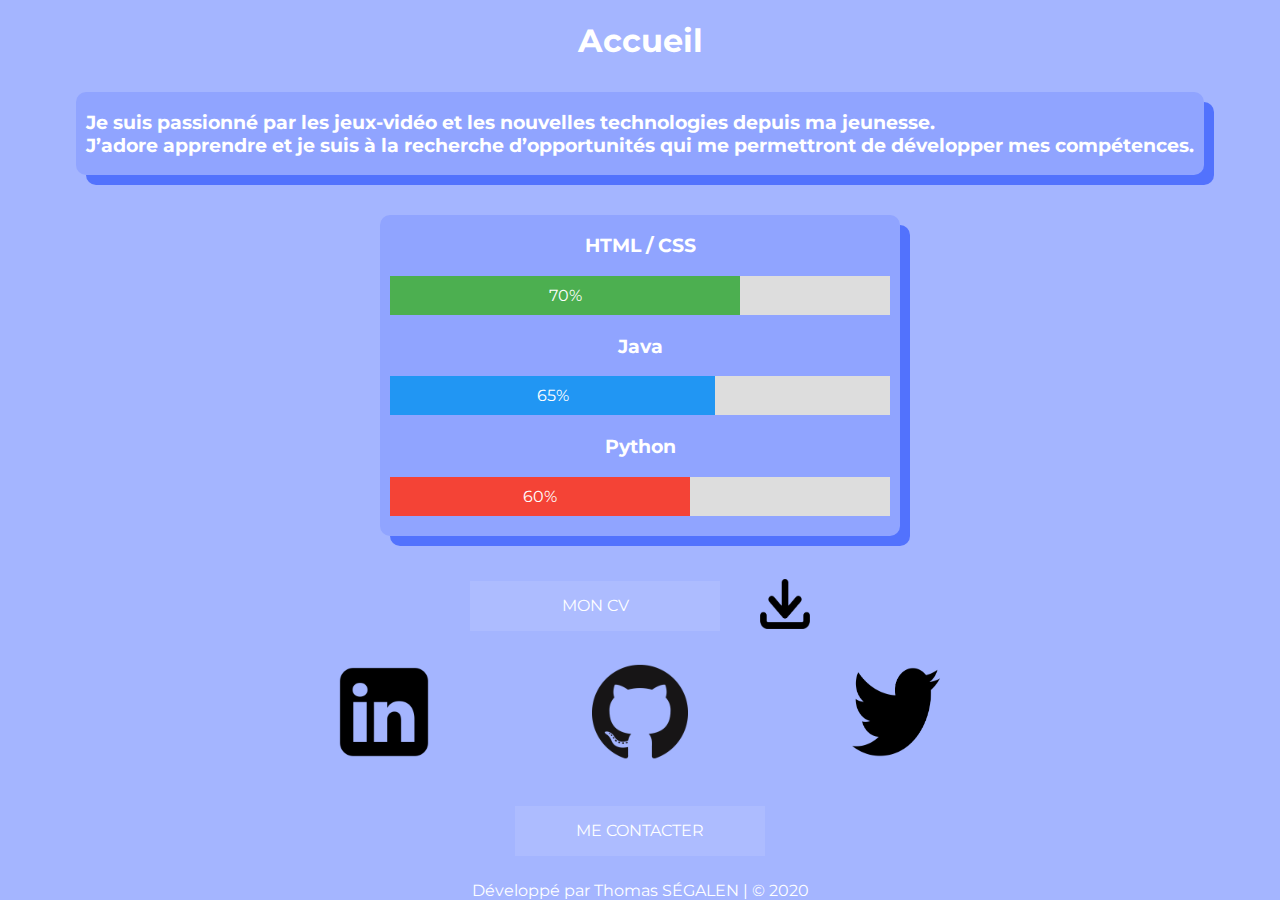
<file: index.html>
<!DOCTYPE html>
<html lang="fr">

<head>
    <meta charset="UTF-8">
    <title> CV_Thomas_SEGALEN </title>
    <link rel="preconnect" href="https://fonts.gstatic.com">
    <link href="https://fonts.googleapis.com/css2?family=Montserrat:wght@500&display=swap" rel="stylesheet">
    <link rel="stylesheet" type="text/css" href="style2.css">
    <meta content="width=device-width, initial-scale=1" name="viewport" />
</head>

<body>

    <header>
        <div class="title">
            <h1 class="box-title">
                Accueil
            </h1>
        </div>
    </header>

    <section class="text">
        <h3 class="box-text">
            Je suis passionné par les jeux-vidéo et les nouvelles technologies depuis ma jeunesse. <br>
            J’adore apprendre et je suis à la recherche d’opportunités qui me permettront de développer mes compétences.
        </h3>
    </section>

    <section class="skill">
        <h3>
            HTML / CSS
        </h3>
        <div class="container">
            <div class="skills html-css">
                70%
            </div>
        </div>
        <h3>
            Java
        </h3>
        <div class="container">
            <div class="skills java">
                65%
            </div>
        </div>
        <h3>
            Python
        </h3>
        <div class="container">
            <div class="skills python">
                60%
            </div>
        </div>
    </section>

    <div class="box-button">
        <a target="_blank" href="cv.html" rel="noopener nofollow" class="button">
            <div class="btn">
                <span> MON CV </span>
            </div>
        </a>
        <a href="download/CV_Thomas_SÉGALEN.pdf" download="CV Thomas SÉGALEN.pdf">
            <img src=images/download.png alt=TéléchargementCV class="download" />
        </a>
    </div>

    <div class="socialmedia">
        <div class="box-1">
            <a href="https://www.linkedin.com/in/thomas-s%C3%A9galen/">
                <img src=images/linkedin.png alt=Linkedin />
            </a>
        </div>
        <div class="box-2">
            <a href="https://github.com/ThomasSEGALEN">
                <img src=images/github.png alt=Github />
            </a>
        </div>
        <div class="box-3">
            <a href="https://twitter.com/STKpoint">
                <img src=images/twitter.png alt=Twitter />
            </a>
        </div>
    </div>

    <div class="box-button">
        <a href="mailto:thomas.segalen.pro@gmail.com">
            <div class="btn">
                <span> ME CONTACTER </span>
            </div>
        </a>
    </div>

    <footer>
        <span>
            Développé par Thomas SÉGALEN | © 2020
        </span>
    </footer>

</body>

</html>
</file>
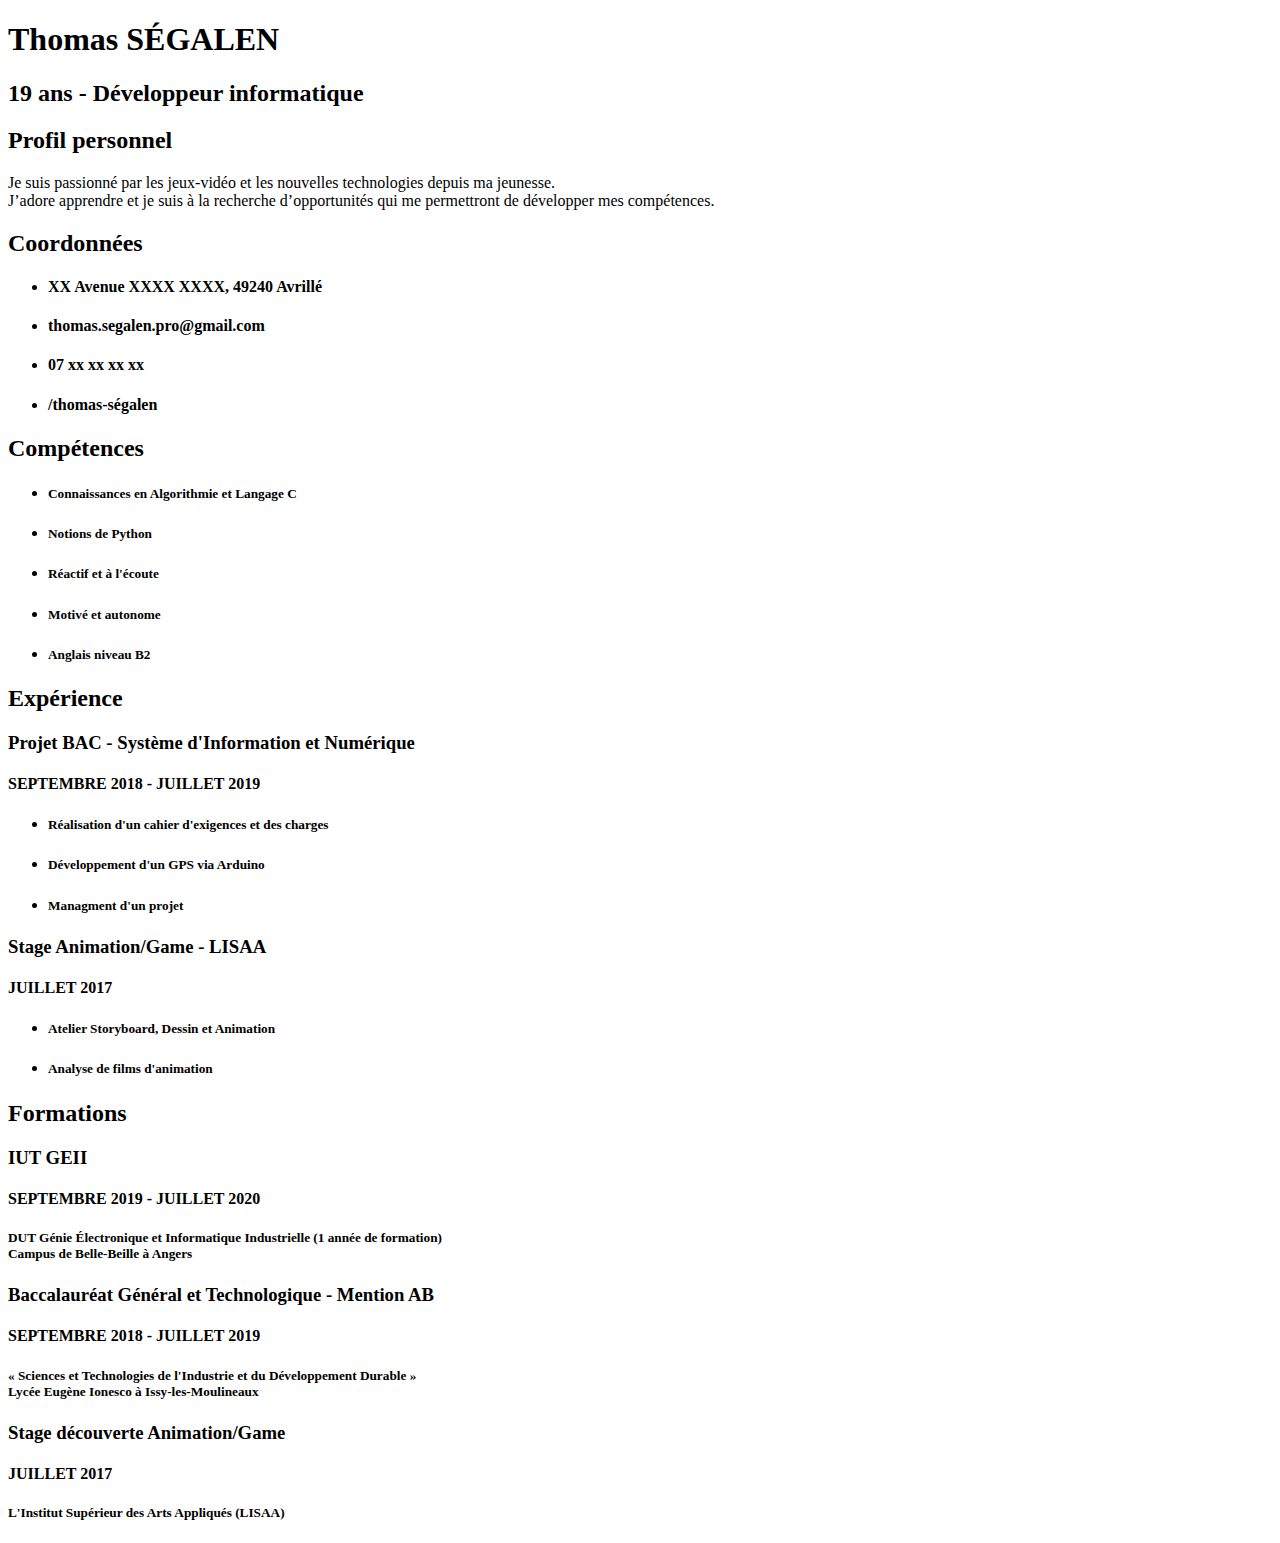
<file: Projet/index.html>
<!DOCTYPE html>
<html lang="fr">

<head>
    <meta charset="UTF-8">
    <title> CV_Thomas_SEGALEN </title>
    <link rel="preconnect" href="https://fonts.gstatic.com">
    <link href="https://fonts.googleapis.com/css2?family=Montserrat&display=swap" rel="stylesheet">
    <link rel="preconnect" href="https://fonts.gstatic.com">
    <link href="https://fonts.googleapis.com/css2?family=Montserrat:wght@300;400&display=swap" rel="stylesheet">
    <link href="style.css" rel="stylesheet" type="text/css"/>
</head>

<body>

    <div class="entête">

        <h1 class="nom">
            Thomas SÉGALEN
        </h1>
        <h2 class="statut">
            19 ans - Développeur informatique
        </h2>

    </div>

    <div class="blocGauche">

        <h2 class="profile-personnel">
            Profil personnel
        </h2>

        <p>
            Je suis passionné par les jeux-vidéo et les nouvelles technologies depuis ma jeunesse. <br>
            J’adore apprendre et je suis à la recherche d’opportunités qui me permettront de développer mes compétences.
        </p>


        <h2 class="coordonnées">
            Coordonnées
        </h2>

        <ul>
            <li>
                <h4>
                    XX Avenue XXXX XXXX, 49240 Avrillé
                </h4>
            </li>
            <li>
                <h4>
                    thomas.segalen.pro@gmail.com
                </h4>
            </li>
            <li>
                <h4>
                    07 xx xx xx xx
                </h4>
            </li>
            <li>
                <h4>
                    /thomas-ségalen
                </h4>
            </li>
        </ul>

    </div>

    <div class="blocDroit">

        <h2 class="compétences">
            Compétences
        </h2>

        <ul>
            <li>
                <h5>
                    Connaissances en Algorithmie et Langage C
                </h5>
            </li>
            <li>
                <h5>
                    Notions de Python
                </h5>
            </li>
            <li>
                <h5>
                    Réactif et à l'écoute
                </h5>
            </li>
            <li>
                <h5>
                    Motivé et autonome
                </h5>
            </li>
            <li>
                <h5>
                    Anglais niveau B2
                </h5>
            </li>
        </ul>


        <h2 class="expérience">
            Expérience
        </h2>

        <h3>
            <b>
                Projet BAC - Système d'Information et Numérique
            </b>
        </h3>
        <h4>
            SEPTEMBRE 2018 - JUILLET 2019
        </h4>
        <ul>
            <li>
                <h5>
                    Réalisation d'un cahier d'exigences et des charges
                </h5>
            </li>
            <li>
                <h5>
                    Développement d'un GPS via Arduino
                </h5>
            </li>
            <li>
                <h5>
                    Managment d'un projet
                </h5>
            </li>
        </ul>

        <h3>
            <b>
                Stage Animation/Game - LISAA
            </b>
        </h3>
        <h4>
            JUILLET 2017
        </h4>
        <ul>
            <li>
                <h5>
                    Atelier Storyboard, Dessin et Animation
                </h5>
            </li>
            <li>
                <h5>
                    Analyse de films d'animation
                </h5>
            </li>
        </ul>


        <h2 class="formations">
            Formations
        </h2>

        <h3>
            <b>
                IUT GEII
            </b>
        </h3>
        <h4>
            SEPTEMBRE 2019 - JUILLET 2020
        </h4>
        <h5>
            <span>
                DUT Génie Électronique et Informatique Industrielle (1 année de formation) <br>
                Campus de Belle-Beille à Angers
            </span>
        </h5>

        <h3>
            <b>
                Baccalauréat Général et Technologique - Mention AB
            </b>
        </h3>
        <h4>
            SEPTEMBRE 2018 - JUILLET 2019
        </h4>
        <h5>
            <span>
                « Sciences et Technologies de l'Industrie et du Développement Durable » <br>
                Lycée Eugène Ionesco à Issy-les-Moulineaux
            </span>
        </h5>

        <h3>
            <b>
                Stage découverte Animation/Game
            </b>
        </h3>
        <h4>
            JUILLET 2017
        </h4>
        <h5>
            <span>
                L'Institut Supérieur des Arts Appliqués (LISAA)
            </span>
        </h5>

    </div>

</body>
</file>
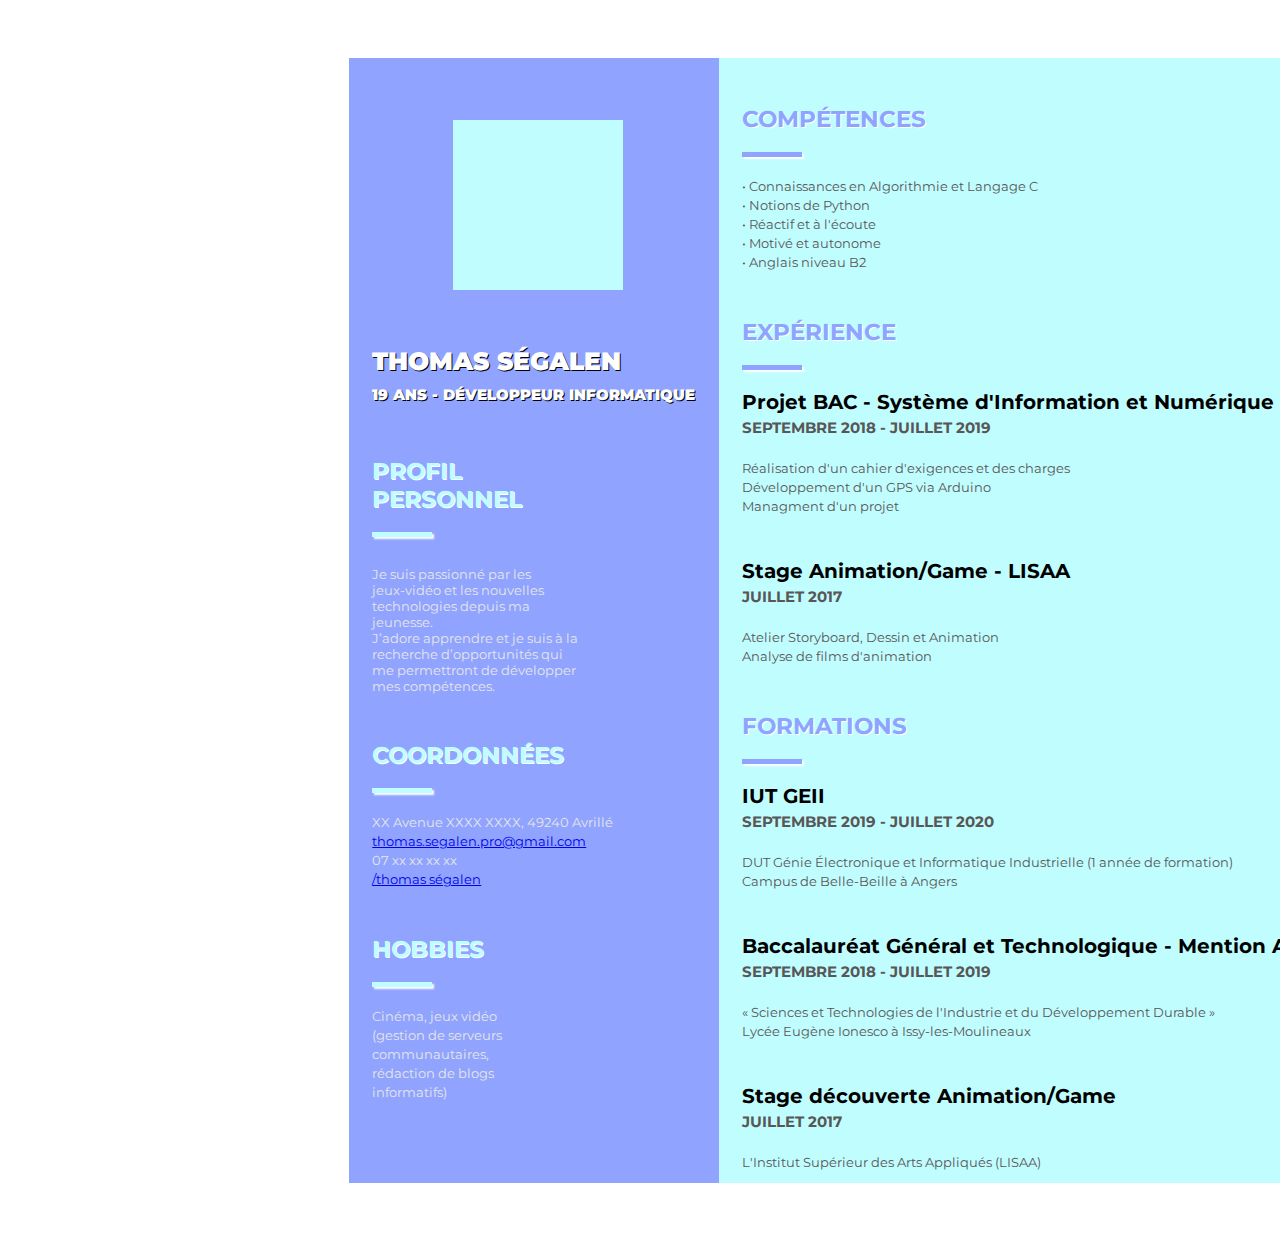
<file: ProjetCV/index.html>
<!DOCTYPE html>
<html lang="fr">

<head>
    <meta charset="UTF-8">
    <title> CV_Thomas_SEGALEN </title>
    <link rel="preconnect" href="https://fonts.gstatic.com">
    <link href="https://fonts.googleapis.com/css2?family=Montserrat:wght@500&display=swap" rel="stylesheet">
    <link href="style.css" rel="stylesheet" type="text/css" />
</head>


<body>

    <div class="container">

        <div class="leftBlock">

            <div class="picture">
                <div style="width:170px;height:170px;background-color:#c0fdff;"> </div>
            </div>

            <h1 class="name">
                <strong> THOMAS SÉGALEN </strong> <br>
                <span class="subname">
                    <strong> 19 ANS - DÉVELOPPEUR INFORMATIQUE </strong>
                </span>
            </h1>

            <h2 class="supertitle">
                PROFIL <br>
                PERSONNEL
            </h2>
            
            <div class="leftBar" style="width:60px;height:5px;background-color:#c0fdff;"> </div>

            <p class="aboutme">
                <br>
                Je suis passionné par les <br>
                jeux-vidéo et les nouvelles <br>
                technologies depuis ma <br>
                jeunesse. <br>
                J’adore apprendre et je suis à la <br>
                recherche d’opportunités qui <br>
                me permettront de développer <br>
                mes compétences.
            </p>

            <h2 class="uppertitle">
                <br>
                COORDONNÉES
            </h2>

            <div class="leftBar" style="width:60px;height:5px;background-color:#c0fdff;"> </div>

            <span class="location">
                <br>
                XX Avenue XXXX XXXX, 49240 Avrillé <br>
                <a href="mailto:thomas.segalen.pro@gmail.com">thomas.segalen.pro@gmail.com</a> <br>
                07 xx xx xx xx <br>
                <a href="https://www.linkedin.com/in/thomas-s%C3%A9galen/">/thomas ségalen</a>
            </span>

            <h2 class="uppertitle">
                <br>
                HOBBIES
            </h2>

            <div class="leftBar" style="width:60px;height:5px;background-color:#c0fdff;"> </div>

            <span class="hobbies">
                <br>
                Cinéma, jeux vidéo <br>
                (gestion de serveurs <br>
                communautaires, <br>
                rédaction de blogs <br>
                informatifs)
            </span>

        </div>

        <div class="rightBlock">

            <h2 class="uppertitle">
                <br>
                COMPÉTENCES
            </h2>

            <div class="rightBar" style="width:60px;height:5px;background-color:#90a4ff;"> </div>

            <span class="text">
                <br>
                • Connaissances en Algorithmie et Langage C <br>
                • Notions de Python <br>
                • Réactif et à l'écoute <br>
                • Motivé et autonome <br>
                • Anglais niveau B2
            </span>

            <h2 class="uppertitle">
                <br>
                EXPÉRIENCE
            </h2>

            <div class="rightBar" style="width:60px;height:5px;background-color:#90a4ff;"> </div>

            <h3 class="title">
                Projet BAC - Système d'Information et Numérique <br>
                <span class="subtitle">
                    SEPTEMBRE 2018 - JUILLET 2019 <br>
                </span>
            </h3>
            <span class="text">
                Réalisation d'un cahier d'exigences et des charges <br>
                Développement d'un GPS via Arduino <br>
                Managment d'un projet
            </span>

            <h3 class="title">
                <br>
                Stage Animation/Game - LISAA <br>
                <span class="subtitle">
                    JUILLET 2017 <br>
                </span>
            </h3>
            <span class="text">
                Atelier Storyboard, Dessin et Animation <br>
                Analyse de films d'animation
            </span>

            <h2 class="uppertitle">
                <br>
                FORMATIONS
            </h2>

            <div class="rightBar" style="width:60px;height:5px;background-color:#90a4ff;"> </div>

            <h3 class="title">
                IUT GEII <br>
                <span class="subtitle">
                    SEPTEMBRE 2019 - JUILLET 2020 <br>
                </span>
            </h3>
            <span class="text">
                DUT Génie Électronique et Informatique Industrielle (1 année de formation) <br>
                Campus de Belle-Beille à Angers
            </span>

            <h3 class="title">
                <br>
                Baccalauréat Général et Technologique - Mention AB <br>
                <span class="subtitle">
                    SEPTEMBRE 2018 - JUILLET 2019 <br>
                </span>
            </h3>
            <span class="text">
                « Sciences et Technologies de l'Industrie et du Développement Durable » <br>
                Lycée Eugène Ionesco à Issy-les-Moulineaux
            </span>

            <h3 class="title">
                <br>
                Stage découverte Animation/Game <br>
                <span class="subtitle">
                    JUILLET 2017 <br>
                </span>
            </h3>
            <span class="text">
                L'Institut Supérieur des Arts Appliqués (LISAA)
            </span>

        </div>

    </div>

</body>
</file>
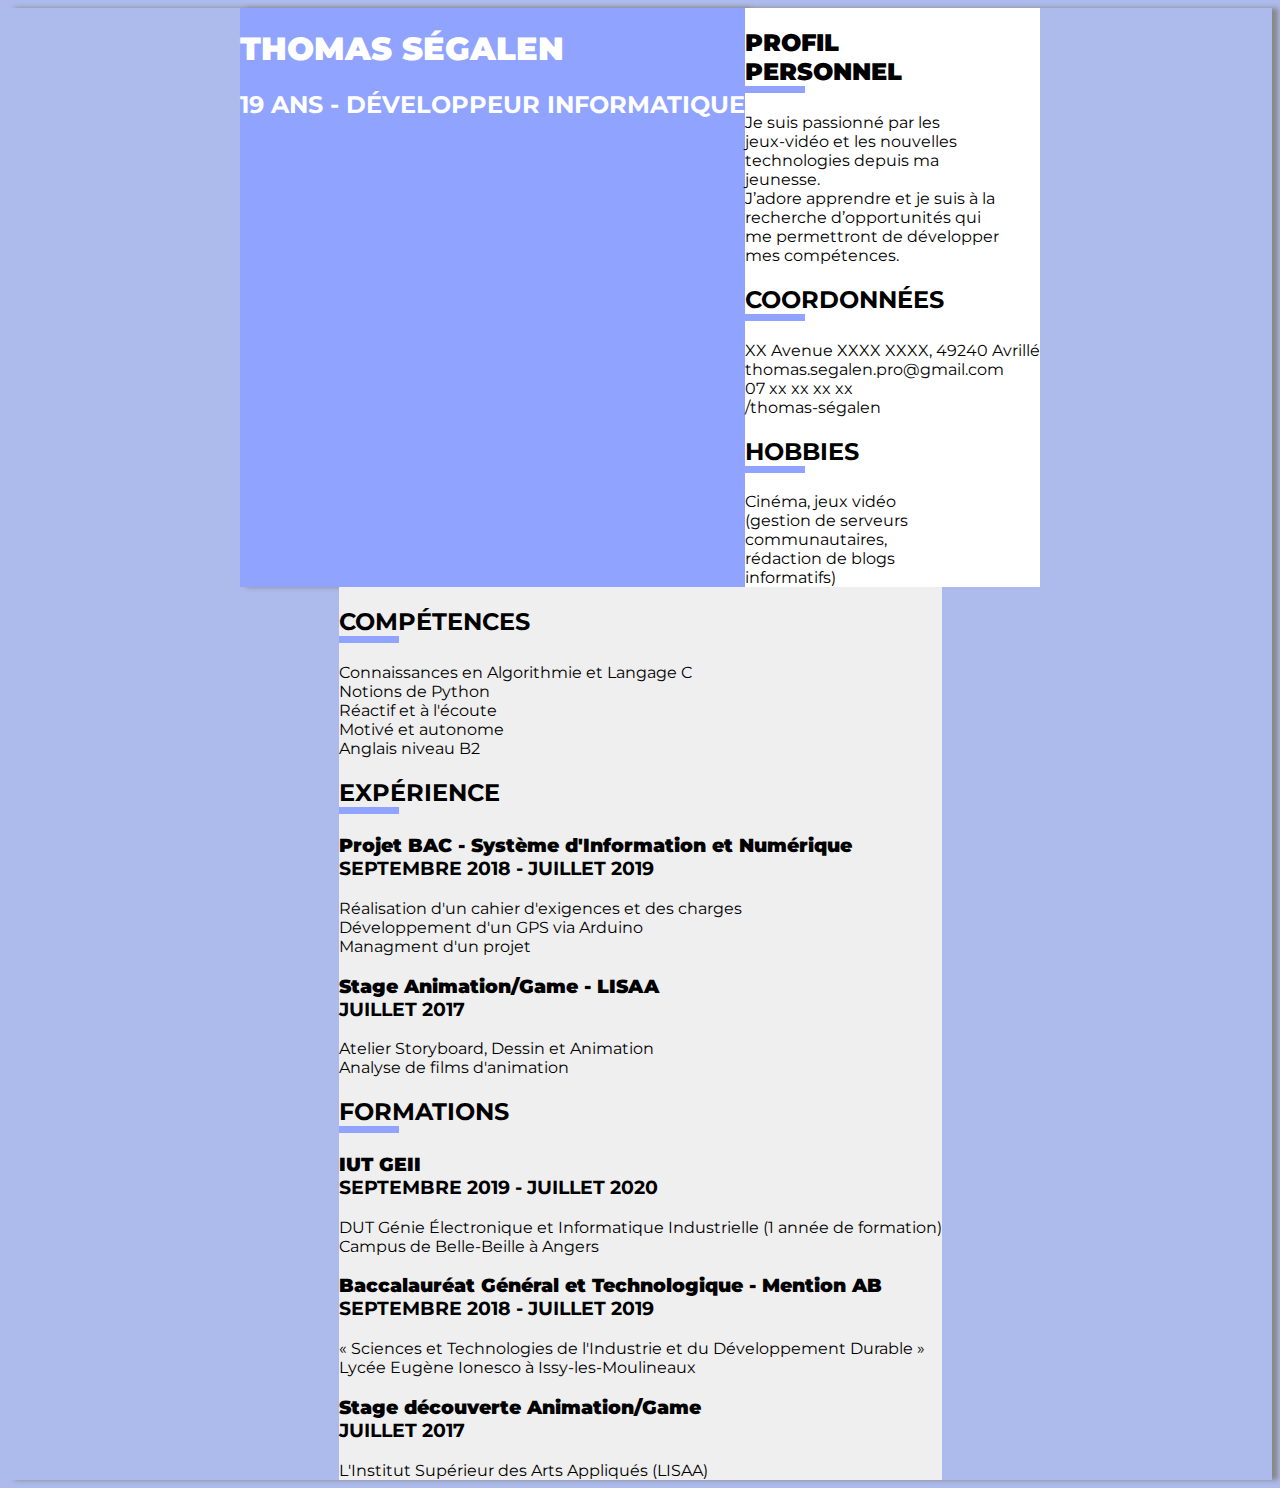
<file: ProjetSup/index.html>
<!DOCTYPE html>
<html lang="fr">

<head>
    <meta charset="UTF-8">
    <title> CV_Thomas_SEGALEN </title>
    <link rel="preconnect" href="https://fonts.gstatic.com">
    <link href="https://fonts.googleapis.com/css2?family=Montserrat:wght@500&display=swap" rel="stylesheet">
    <link href="style.css" rel="stylesheet" type="text/css" />
</head>


<body>

    


    <div class="container">

        <div class="topBlock">

            <h1 class="name">
                <strong> THOMAS SÉGALEN </strong>
            </h1>
            <h2 class="statut">
                19 ANS - DÉVELOPPEUR INFORMATIQUE
            </h2>
        
        </div>

        <div class="leftBlock">

            <h2 class="supertitle">
                <b>
                    PROFIL <br>
                    PERSONNEL
                </b>
                <div style="width:60px;height:7px;background-color:#90a4ff;"></div>
            </h2>

            <p class="text">
                Je suis passionné par les <br>
                jeux-vidéo et les nouvelles <br>
                technologies depuis ma <br>
                jeunesse. <br>
                J’adore apprendre et je suis à la <br>
                recherche d’opportunités qui <br>
                me permettront de développer <br>
                mes compétences.
            </p>


            <h2 class="uppertitle">
                COORDONNÉES
                <div style="width:60px;height:7px;background-color:#90a4ff;"></div>
            </h2>

            <span class="subtitle">
                XX Avenue XXXX XXXX, 49240 Avrillé <br>
                thomas.segalen.pro@gmail.com <br>
                07 xx xx xx xx <br>
                /thomas-ségalen
            </span>


            <h2 class="uppertitle">
                HOBBIES
                <div style="width:60px;height:7px;background-color:#90a4ff;"></div>
            </h2>

            <span class="subtitle">
                Cinéma, jeux vidéo <br>
                (gestion de serveurs <br>
                communautaires, <br>
                rédaction de blogs <br>
                informatifs)
            </span>

        </div>



        <div class="rightBlock">

            <h2 class="uppertitle">
                COMPÉTENCES
                <div style="width:60px;height:7px;background-color:#90a4ff;"></div>
            </h2>

            <span class="text">
                Connaissances en Algorithmie et Langage C <br>
                Notions de Python <br>
                Réactif et à l'écoute <br>
                Motivé et autonome <br>
                Anglais niveau B2
            </span>


            <h2 class="uppertitle">
                EXPÉRIENCE
                <div style="width:60px;height:7px;background-color:#90a4ff;"></div>
            </h2>

            <h3 class="title">
                <b>
                    Projet BAC - Système d'Information et Numérique <br>
                </b>
                <span class="subtitle">
                    SEPTEMBRE 2018 - JUILLET 2019
                </span>
            </h3>
            <span class="text">
                Réalisation d'un cahier d'exigences et des charges <br>
                Développement d'un GPS via Arduino <br>
                Managment d'un projet
            </span>


            <h3 class="title">
                <b>
                    Stage Animation/Game - LISAA <br>
                </b>
                <span class="subtitle">
                    JUILLET 2017
                </span>
            </h3>
            <span class="text">
                Atelier Storyboard, Dessin et Animation <br>
                Analyse de films d'animation
            </span>


            <h2 class="uppertitle">
                FORMATIONS
                <div style="width:60px;height:7px;background-color:#90a4ff;"></div>
            </h2>

            <h3 class="title">
                <b>
                    IUT GEII <br>
                </b>
                <span class="subtitle">
                    SEPTEMBRE 2019 - JUILLET 2020
                </span>
            </h3>
            <span class="text">
                DUT Génie Électronique et Informatique Industrielle (1 année de formation) <br>
                Campus de Belle-Beille à Angers
            </span>


            <h3 class="title">
                <b>
                    Baccalauréat Général et Technologique - Mention AB <br>
                </b>
                <span class="subtitle">
                    SEPTEMBRE 2018 - JUILLET 2019
                </span>
            </h3>
            <span class="text">
                « Sciences et Technologies de l'Industrie et du Développement Durable » <br>
                Lycée Eugène Ionesco à Issy-les-Moulineaux
            </span>


            <h3 class="title">
                <b>
                    Stage découverte Animation/Game <br>
                </b>
                <span class="subtitle">
                    JUILLET 2017
                </span>
            </h3>
            <span class="text">
                L'Institut Supérieur des Arts Appliqués (LISAA)
            </span>

        </div>

    </div>

</body>
</file>
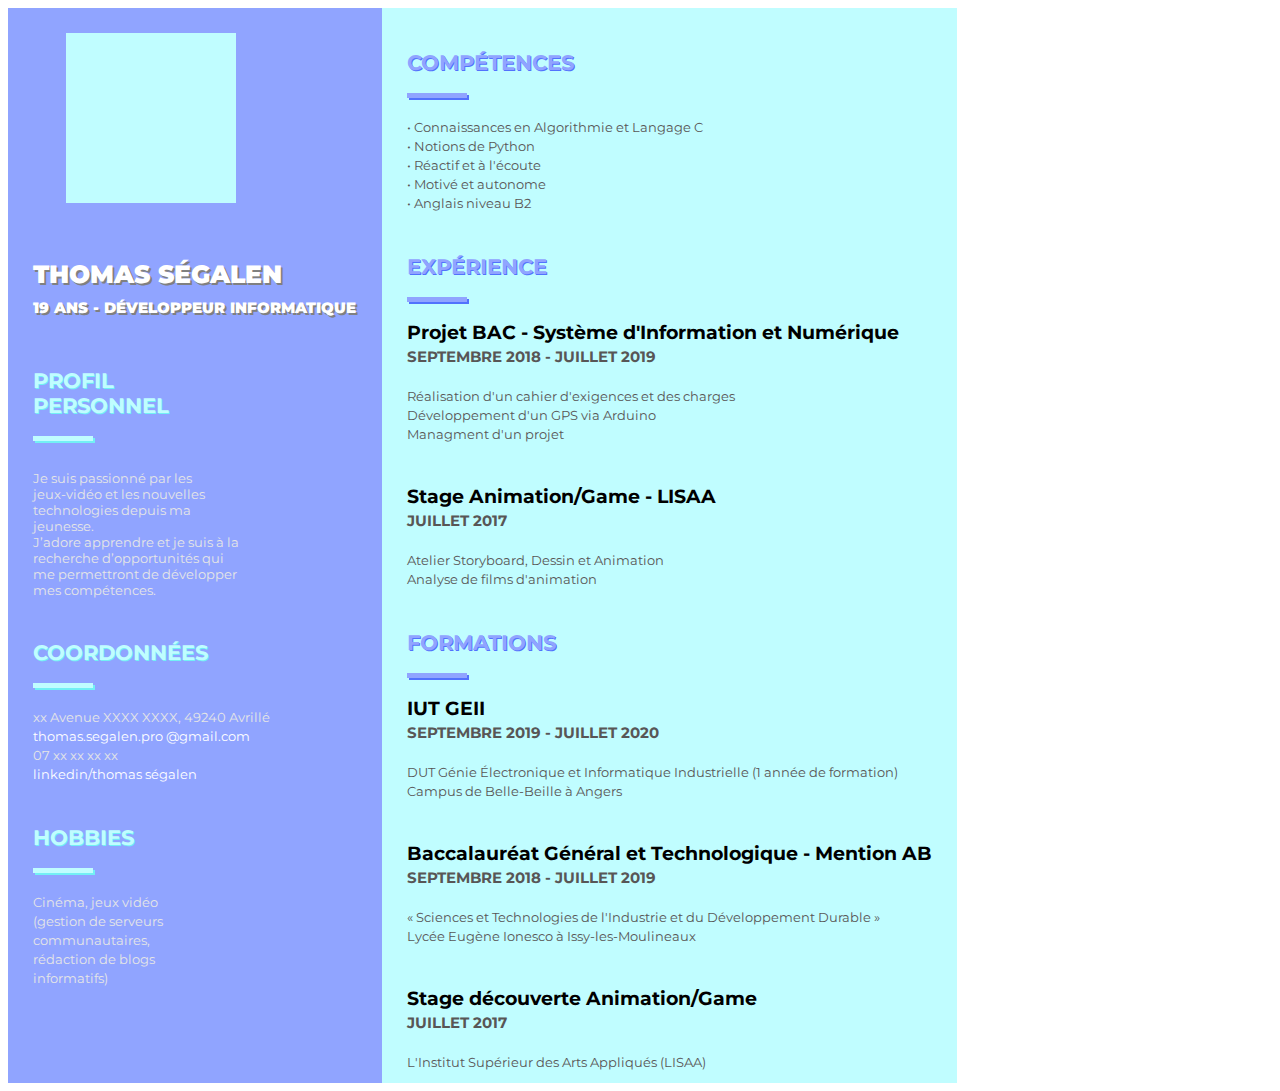
<file: cv.html>
<!DOCTYPE html>
<html lang="fr">

<head>
    <meta charset="UTF-8">
    <title> CV_Thomas_SEGALEN </title>
    <link rel="preconnect" href="https://fonts.gstatic.com">
    <link href="https://fonts.googleapis.com/css2?family=Montserrat:wght@500&display=swap" rel="stylesheet">
    <link href="style1.css" rel="stylesheet" type="text/css" />
    <meta content="width=device-width, initial-scale=1" name="viewport" />
</head>

<body>

    <div class="container">

        <div class="leftBlock">
            <div class="picture">
                <div class="rectangle"> </div>
            </div>

            <h1 class="name">
                <strong> THOMAS SÉGALEN </strong> <br>
                <span class="subname">
                    <strong> 19 ANS - DÉVELOPPEUR INFORMATIQUE </strong>
                </span>
            </h1>
            <h2 class="supertitle">
                PROFIL <br>
                PERSONNEL
            </h2>

            <div class="leftBar" style="width:60px;height:5px;background-color:#c0fdff;"> </div>

            <p class="aboutme">
                <br>
                Je suis passionné par les <br>
                jeux-vidéo et les nouvelles <br>
                technologies depuis ma <br>
                jeunesse. <br>
                J’adore apprendre et je suis à la <br>
                recherche d’opportunités qui <br>
                me permettront de développer <br>
                mes compétences.
            </p>

            <h2 class="uppertitle">
                <br>
                COORDONNÉES
            </h2>

            <div class="leftBar" style="width:60px;height:5px;background-color:#c0fdff;"> </div>

            <span class="location">
                <br>
                xx Avenue XXXX XXXX, 49240 Avrillé <br>
                <a class="cv" href="mailto:thomas.segalen.pro@gmail.com"> thomas.segalen.pro @gmail.com</a> <br>
                07 xx xx xx xx <br>
                <a class="cv" href="https://www.linkedin.com/in/thomas-s%C3%A9galen/" target="_blank"> linkedin/thomas
                    ségalen</a>
            </span>

            <h2 class="uppertitle">
                <br>
                HOBBIES
            </h2>

            <div class="leftBar" style="width:60px;height:5px;background-color:#c0fdff;"> </div>

            <span class="hobbies">
                <br>
                Cinéma, jeux vidéo <br>
                (gestion de serveurs <br>
                communautaires, <br>
                rédaction de blogs <br>
                informatifs)
            </span>
        </div>

        <div class="rightBlock">
            <h2 class="uppertitle">
                <br>
                COMPÉTENCES
            </h2>

            <div class="rightBar" style="width:60px;height:5px;background-color:#90a4ff;"> </div>

            <span class="text">
                <br>
                • Connaissances en Algorithmie et Langage C <br>
                • Notions de Python <br>
                • Réactif et à l'écoute <br>
                • Motivé et autonome <br>
                • Anglais niveau B2
            </span>

            <h2 class="uppertitle">
                <br>
                EXPÉRIENCE
            </h2>

            <div class="rightBar" style="width:60px;height:5px;background-color:#90a4ff;"> </div>

            <h3 class="title">
                Projet BAC - Système d'Information et Numérique <br>
                <span class="subtitle">
                    SEPTEMBRE 2018 - JUILLET 2019 <br>
                </span>
            </h3>

            <span class="text">
                Réalisation d'un cahier d'exigences et des charges <br>
                Développement d'un GPS via Arduino <br>
                Managment d'un projet
            </span>

            <h3 class="title">
                <br>
                Stage Animation/Game - LISAA <br>
                <span class="subtitle">
                    JUILLET 2017 <br>
                </span>
            </h3>

            <span class="text">
                Atelier Storyboard, Dessin et Animation <br>
                Analyse de films d'animation
            </span>

            <h2 class="uppertitle">
                <br>
                FORMATIONS
            </h2>

            <div class="rightBar" style="width:60px;height:5px;background-color:#90a4ff;"> </div>

            <h3 class="title">
                IUT GEII <br>
                <span class="subtitle">
                    SEPTEMBRE 2019 - JUILLET 2020 <br>
                </span>
            </h3>

            <span class="text">
                DUT Génie Électronique et Informatique Industrielle (1 année de formation) <br>
                Campus de Belle-Beille à Angers
            </span>

            <h3 class="title">
                <br>
                Baccalauréat Général et Technologique - Mention AB <br>
                <span class="subtitle">
                    SEPTEMBRE 2018 - JUILLET 2019 <br>
                </span>
            </h3>

            <span class="text">
                « Sciences et Technologies de l'Industrie et du Développement Durable » <br>
                Lycée Eugène Ionesco à Issy-les-Moulineaux
            </span>

            <h3 class="title">
                <br>
                Stage découverte Animation/Game <br>
                <span class="subtitle">
                    JUILLET 2017 <br>
                </span>
            </h3>

            <span class="text">
                L'Institut Supérieur des Arts Appliqués (LISAA)
            </span>
        </div>

    </div>

</body>

</html>
</file>
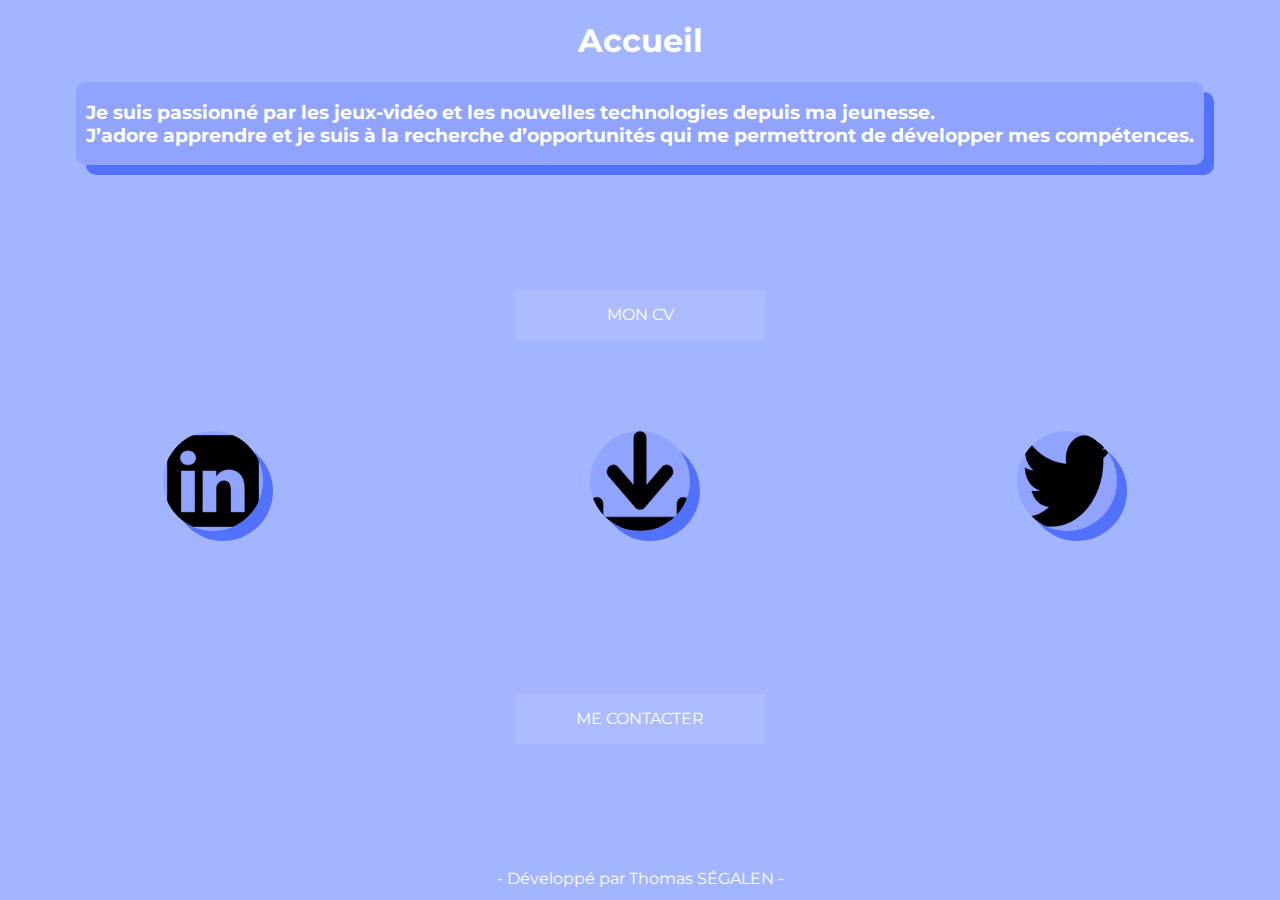
<file: test.html>
<!DOCTYPE html>
<html lang="fr">

<head>
    <meta charset="UTF-8">
    <title> CV_Thomas_SEGALEN </title>
    <link rel="stylesheet" type="text/css" href="test.css">
</head>

<body>

    <header>
        <div class="title">
            <h1 class="box-title">
                Accueil
            </h1>
        </div>
    </header>

    <section class="text">
        <h3 class="box-text">
            Je suis passionné par les jeux-vidéo et les nouvelles technologies depuis ma jeunesse. <br>
            J’adore apprendre et je suis à la recherche d’opportunités qui me permettront de développer mes compétences.
        </h3>
    </section>

    <div class="box-button">
        <a target="_blank" href="cv.html" rel="noopener nofollow" class="button">
            <div class="btn">
                <span> MON CV </span>
            </div>
        </a>
    </div>

    <div class="socialmedia-download">
        <div class="box-1">
            <a href="https://www.linkedin.com/in/thomas-s%C3%A9galen/">
                <img src=images/linkedin.png alt=Linkedin />
            </a>
        </div>
        <div class="box-2">
            <a href="download/CV_Thomas_SÉGALEN.pdf" download="CV Thomas SÉGALEN.pdf">
                <img src=images/download.png alt=TéléchargementCV />
            </a>

        </div>
        <div class="box-3">
            <a href="https://twitter.com/STKpoint">
                <img src=images/twitter.png alt=Twitter />
            </a>
        </div>
    </div>

    <div class="box-button">
        <a href="mailto:thomas.segalen.pro@gmail.com">
            <div class="btn">
                <span> ME CONTACTER </span>
            </div>
        </a>
    </div>

    <footer>
        <span>
            - Développé par Thomas SÉGALEN -
        </span>
    </footer>

</body>
</file>
<file: style2.css>
/* Import police */
@import 'https://fonts.googleapis.com/css2?family=Montserrat&display=swap';

/* CSS PC */
html,
body {
    width: 100%;
    height: 100%;
    overflow-x: auto;
    overflow-y: auto;
    margin: 0;
    display: flex;
    flex-direction: column;
    font-family: 'Montserrat', sans-serif;
    background-color: #a4b5ff;
    color: white;
}

/* Prendre en compte la bordure */
* {
    box-sizing: border-box;
}

/* Header + Footer */
header {
    display: flex;
    justify-content: center;
    margin-bottom: 10px;
}

footer {
    display: flex;
    justify-content: center;
}

/* Enlève le soulignement des liens */
a {
    text-decoration: none;
    color: white;
}

/* Profil */
.text {
    justify-content: center;
    background-color: #90a4ff;
    box-shadow: 10px 10px #5272fd;
    margin-left: auto;
    margin-right: auto;
    border-radius: 10px;
}

.box-text {
    padding-left: 10px;
    padding-right: 10px;
}

/* Compétences */
.skill {
    background-color: #90a4ff;
    box-shadow: 10px 10px #5272fd;
    margin-left: auto;
    margin-right: auto;
    border-radius: 10px;
    margin-top: 40px;
    margin-bottom: 40px;
}

.skill h3 {
    text-align: center;
    margin-left: 10px;
    margin-right: 10px;
}

.container {
    width: 500px;
    margin-left: 10px;
    margin-right: 10px;
    background-color: #ddd;
    margin-bottom: 20px;
}

.skills {
    text-align: center;
    padding-top: 10px;
    padding-bottom: 10px;
    color: white;
}

.html-css {
    width: 70%;
    background-color: #4CAF50;
}

.java {
    width: 65%;
    background-color: #2196F3;
}

.python {
    width: 60%;
    background-color: #f44336;
}

/* Bouton CV et Contact */
div[class*=box] {
    height: 33.33%;
    width: 100%; 
    display: flex;
    justify-content: center;
    align-items: center;
}

.btn {
    line-height: 50px;
    height: 50px;
    text-align: center;
    width: 250px;
    cursor: pointer;
    color: white;
    transition: all 0.5s;
    position: relative;
}

.btn::before {
    content: '';
    position: absolute;
    top: 0;
    left: 0;
    width: 100%;
    height: 100%;
    z-index: 1;
    background-color: rgba(255,255,255,0.1);
    transition: all 0.3s;
}

.btn:hover::before {
    opacity: 0 ;
    transform: scale(0.5,0.5);
}

.btn::after {
    content: '';
    position: absolute;
    top: 0;
    left: 0;
    width: 100%;
    height: 100%;
    z-index: 1;
    opacity: 0;
    transition: all 0.3s;
    border: 1px solid rgba(255,255,255,0.5);
    transform: scale(1.2,1.2);
}

.btn:hover::after {
    opacity: 1;
    transform: scale(1,1);
}

/* Bouton télécharger */
.download {
    margin-left: 40px;
    width: 50px;
    height: 50px;
}

.download:hover {
    filter: invert(100%);
}

/* Réseaux sociaux */
.socialmedia {
    display: flex;
    flex-direction: row;
    justify-content: space-evenly;
    padding-right: 20%;
    padding-left: 20%;
    padding-top: 40px;
}

img {
    width: 100px;
    height: 100px;
}

.box-button {
    padding-bottom: 20px;
}

.box-1 img {
    border: 2px solid transparent;
    transition: all 1s ease;
}

.box-2 img {
    border: 2px solid transparent;
    transition: all 1s ease;
}

.box-3 img {
    border: 2px solid transparent;
    transition: all 1s ease;
}
  
.box-1:hover img {
    filter: invert(100%);
    border-radius: 10px;
    transform:scale(1.25);
}

.box-2:hover img {
    filter: invert(100%);
    border-radius: 10px;
    transform:scale(1.25);
}

.box-3:hover img {
    filter: invert(100%);
    border-radius: 10px;
    transform:scale(1.25);
}

@keyframes background {
    0% {
        background-position: 0% 0%;
    }
    100% {
        background-position: 100% 100%;
    }
}

/* Responsive page réduite */
@media screen and (max-width: 1100px) {
    .text {
        margin-left: 10px;
        margin-right: 10px;
    }

    .socialmedia {
        padding-right: 20%;
        padding-left: 20%;
        padding-top: 50px;
    }
}

/* Responsive téléphone (testé uniquement sur Samsung Galaxy S8 et page responsive web) */
@media screen and (max-width: 800px) {
    .text {
        margin-left: 10px;
        margin-right: 10px;
    }

    .socialmedia {
        padding-right: 20px;
        padding-left: 20px;
        padding-top: 50px;
    }

    img {
        justify-content: space-evenly;
        width: 70px;
        height: 70px;
    }

    .box-1:hover img {
        filter: invert(100%);
        border-radius: 10px;
        transform:scale(1.15);
    }
    
    .box-2:hover img {
        filter: invert(100%);
        border-radius: 10px;
        transform:scale(1.15);
    }
    
    .box-3:hover img {
        filter: invert(100%);
        border-radius: 10px;
        transform:scale(1.15);
    }

    .skill {
        margin-left: 10px;
        margin-right: 10px;
        margin-bottom: 40px;
    }

    .container {
        width: auto;
        margin-left: 10px;
        margin-right: 10px;
        background-color: #ddd;
    }

    .skills {
        text-align: center;
        padding-top: 10px;
        padding-bottom: 10px;
        color: white;
    }
  }
</file>
<file: Projet/style.css>
.container{
    display: flex;
    justify-content: space-between;
    padding: 250px;
    background-color: #0000FF;
    transition: width 2s, height 2s, background-color 2s, transform 2s;
 }
 .rightBlock{
 }
 .leftBlock{
 }







.top{
    background-color: #404453;
    width: 400px;
}
.whitebanner{
    background-color: #ffffff;
    width: 70%
}
.yellowcolor{
    color: rgb(255, 187, 0);
}
.underline{
    text-decoration:underline ;
    color: #0044ff;
}
.whitecolor{
    color: #fcfcfc
}

.top{
    border-top: 200px #404453 solid;
}
.bannerborderbas{
    border-bottom: 200px #404453 solid;
}
.bannerborderdroite{
    border-right: 40px  #404453 solid;
}
.bannerbordergauche{
    border-left: 15px #404453 solid;
}
.bckgborderbas{
    border-bottom: 98px #ffffff solid;
}
.bckgborderhaut{
    border-top: 50px #ffffff solid;
}
.bckgbordergauche{
    border-left: 40px #ffffff solid;
}
.bckgborderdroite{
    border-right: 40px #ffffff solid;
}
.bannerecarttxttitle{
    border-top: 15px #404453 solid
}
.bckgecarttxttitle{
    border-top: 30px #ffffff solid
}
.bckgecarttitletxt{
    border-top: 15px #ffffff solid
}
.bckgtiltle{
    text-align: center;
}
.bckgtxt{
    font-size: large;
}
.police{
    font-weight: 700;
	font-family: 'Montserrat', sans-serif;
}
</file>
<file: ProjetCV/style.css>
.container {
    display: flex;
    background-color: white;
    transition: width 2s, height 2s, background-color 2s, transform 2s;
    font-family: 'Montserrat', sans-serif;
    padding: 50px;
}

a:hover {
    color: white;
}

.leftBlock {
    float: left;
    background-color: #90a4ff;
    margin-left: 25%;
    padding: 2%;
}

.picture {
    padding-top: 12%;
    padding-left: 25%;
    padding-bottom: 12%;
}

.name {
    font-size: 25px;
    color: white;
    text-shadow: 1px 1px black;
}

.name .subname {
    font-size: 15px;
    text-shadow: 1px 1px black;
}

.supertitle {
    font-size: 23px;
    color: #c0fdff;
    padding-top: 10%;
    text-shadow: 1px 1px white;
}

.leftBlock .uppertitle {
    font-size: 23px;
    color: #c0fdff;
    text-shadow: 1px 1px white;
}

.aboutme {
    font-size: 13px;
    color: #e6e6e6;
}

.location {
    font-size: 13px;
    color: #e6e6e6;
}

.hobbies {
    font-size: 13px;
    color: #e6e6e6;
}

.leftBar {
    box-shadow: 2px 2px 2px 0px white;
}

.rightBlock {
    float: right;
    background-color: #c0fdff;
    margin-right: -25%;
    padding-right: 2%;
    padding-left: 2%;
    padding-bottom: 1%;
}

.rightBlock .uppertitle {
    font-size: 23px;
    color: #90a4ff;
    text-shadow: 1px 1px white;
}

.rightBlock .title {
    font-size: 20px;
}

.rightBlock .subtitle {
    font-size: 15px;
    color: #585656;
}

.rightBlock .text {
    font-size: 13px;
    color: #585656;
}

.rightBlock .rightBar {
    box-shadow: 2px 2px 2px 0px white;
}
</file>
<file: ProjetSup/style.css>
body {
    transition: width 2s, height 2s, background-color 2s, transform 2s;
    background-color: #adbbec;
}

.container {
    flex-wrap:wrap;
    display: flex;
    justify-content: center;
    float: center;
    box-shadow : 6px 0px 5px #888888;
}

.topBlock {
    background-color: #90a4ff;
    box-shadow : 6px 0px 5px #888888;
}

.name {
    color: #ffffff;
    font-family: 'Montserrat', sans-serif;
}

.statut {
    color: #ffffff;
    font-family: 'Montserrat', sans-serif;
}

.leftBlock {
    background-color: #ffffff;
}

.rightBlock {
    background-color: #efefef;
}

.supertitle {
    font-family: 'Montserrat', sans-serif;
}

.uppertitle {
    font-family: 'Montserrat', sans-serif;
}

.title {
    font-family: 'Montserrat', sans-serif;
}

.subtitle {
    font-family: 'Montserrat', sans-serif;
}

.text {
    font-family: 'Montserrat', sans-serif;
}
</file>
<file: style1.css>
/* Import police */
@import 'https://fonts.googleapis.com/css2?family=Montserrat&display=swap';

/* CSS PC */
.container {
    display: flex;
    background-color: white;
    font-family: 'Montserrat', sans-serif;
}

/* Enlève le soulignement des liens */
a {
    text-decoration: none;
    padding-right: 1px;
    color: white;
}

a:hover {
    color: #c0fdff;
}

/* Partie gauche */
.leftBlock {
    float: left;
    background-color: #90a4ff;
    padding: 2%;
    overflow-x: auto;
}

/* Photo */
.picture {
    padding-bottom: 12%;
    padding-left: 10%;
}

.rectangle {
    width:170px;
    height:170px;
    background-color:#c0fdff;
}

/* Nom prénom profession */
.name {
    font-size: 25px;
    color: white;
    text-shadow: 2px 2px grey;
}

.name .subname {
    font-size: 15px;
    text-shadow: 2px 2px grey;
}

/* Profil */
.supertitle {
    font-size: 21px;
    color: #c0fdff;
    padding-top: 10%;
    text-shadow: 1px 1px #72f0f5;
}

.aboutme {
    font-size: 13px;
    color: #e6e6e6;
}

/* Coordonnées/Hobbies */
.leftBlock .uppertitle {

    font-size: 21px;
    color: #c0fdff;
    text-shadow: 1px 1px #72f0f5;
}

.location {
    font-size: 13px;
    color: #e6e6e6;
}

.hobbies {
    font-size: 13px;
    color: #e6e6e6;
}

/* Barre sous les titres */
.leftBar {
    box-shadow: 2px 2px 0px 0px #72f0f5;
}

/* Partie droite */
.rightBlock {
    float: right;
    background-color: #c0fdff;
    margin-right: -25%;
    padding-right: 2%;
    padding-left: 2%;
    padding-bottom: 1%;
    overflow-x: auto;
}

/* Compétences/Expérience/Formations */
.rightBlock .uppertitle {
    font-size: 21px;
    color: #90a4ff;
    text-shadow: 1px 1px #5272fd;
}

/* Titre */
.rightBlock .title {
    font-size: 19px;
}

/* Date */
.rightBlock .subtitle {
    font-size: 15px;
    color: #585656;
}

/* Texte */
.rightBlock .text {
    font-size: 13px;
    color: #585656;
}

/* Barre sous les titres */
.rightBlock .rightBar {
    box-shadow: 2px 2px 0px 0px #5272fd;
}

/* Responsive téléphone (testé uniquement sur Samsung Galaxy S8 et page responsive web)*/
@media screen and (max-width: 800px) {
    .rectangle {
        width:120px;
        height:120px;
    }

    .leftBlock {
        padding-right: 50px;
    }
  }
</file>
<file: test.css>
@import 'https://fonts.googleapis.com/css2?family=Montserrat&display=swap';

html,
body {
    width: 100%;
    height: 100%;
    overflow: hidden;
    margin: 0;
    display: flex;
    flex-direction: column;
    flex-wrap: wrap;
    font-family: 'Montserrat', sans-serif;
    background-color: #a4b5ff;
    color: white;
}

header {
    display: flex;
    justify-content: center;
}

footer {
    display: flex;
    justify-content: center;
}

a {
    text-decoration: none;
    color: white;
}

.text {
    display: flex;
    justify-content: center;
    background-color: #90a4ff;
    box-shadow: 10px 10px #5272fd;
    margin-left: auto;
    margin-right: auto;
    border-radius: 10px;
}

h3 {
    padding-left: 10px;
    padding-right: 10px;
}

button {
    color: 1px solid rgba(255,255,255,0.5);
}

div[class*=box] {
    height: 33.33%;
    width: 100%; 
    display: flex;
    justify-content: center;
    align-items: center;
}

.btn {
    line-height: 50px;
    height: 50px;
    text-align: center;
    width: 250px;
    cursor: pointer;
    color: white;
    transition: all 0.5s;
    position: relative;
}

.btn::before {
    content: '';
    position: absolute;
    top: 0;
    left: 0;
    width: 100%;
    height: 100%;
    z-index: 1;
    background-color: rgba(255,255,255,0.1);
    transition: all 0.3s;
}

.btn:hover::before {
    opacity: 0 ;
    transform: scale(0.5,0.5);
}

.btn::after {
    content: '';
    position: absolute;
    top: 0;
    left: 0;
    width: 100%;
    height: 100%;
    z-index: 1;
    opacity: 0;
    transition: all 0.3s;
    border: 1px solid rgba(255,255,255,0.5);
    transform: scale(1.2,1.2);
}

.btn:hover::after {
    opacity: 1;
    transform: scale(1,1);
}

img {
    width: 100px;
    height: 100px;
}

.socialmedia-download {
    display: flex;
    justify-content: space-evenly;
}
  
.box-1 img {
    background-color: #90a4ff;
    box-shadow: 10px 10px #5272fd;
    border-radius: 80px;
    -webkit-transition: all 1s ease;
    -moz-transition: all 1s ease;
    -ms-transition: all 1s ease;
    -o-transition: all 1s ease;
    transition: all 1s ease;
}

.box-2 img {
    background-color: #90a4ff;
    box-shadow: 10px 10px #5272fd;
    border-radius: 80px;
    -webkit-transition: all 1s ease;
    -moz-transition: all 1s ease;
    -ms-transition: all 1s ease;
    -o-transition: all 1s ease;
    transition: all 1s ease;
}

.box-3 img {
    background-color: #90a4ff;
    box-shadow: 10px 10px #5272fd;
    border-radius: 80px;
    -webkit-transition: all 1s ease;
    -moz-transition: all 1s ease;
    -ms-transition: all 1s ease;
    -o-transition: all 1s ease;
    transition: all 1s ease;
}
  
.box-1:hover img {
    background-color: #90a4ff;
    border-radius: 10px;
    -webkit-transform:scale(1.25);
    -moz-transform:scale(1.25);
    -ms-transform:scale(1.25);
    -o-transform:scale(1.25);
    transform:scale(1.25);
}

.box-2:hover img {
    background-color: #90a4ff;
    border-radius: 10px;
    -webkit-transform:scale(1.25);
    -moz-transform:scale(1.25);
    -ms-transform:scale(1.25);
    -o-transform:scale(1.25);
    transform:scale(1.25);
}

.box-3:hover img {
    background-color: #90a4ff;
    border-radius: 10px;
    -webkit-transform:scale(1.25);
    -moz-transform:scale(1.25);
    -ms-transform:scale(1.25);
    -o-transform:scale(1.25);
    transform:scale(1.25);
}
</file>
